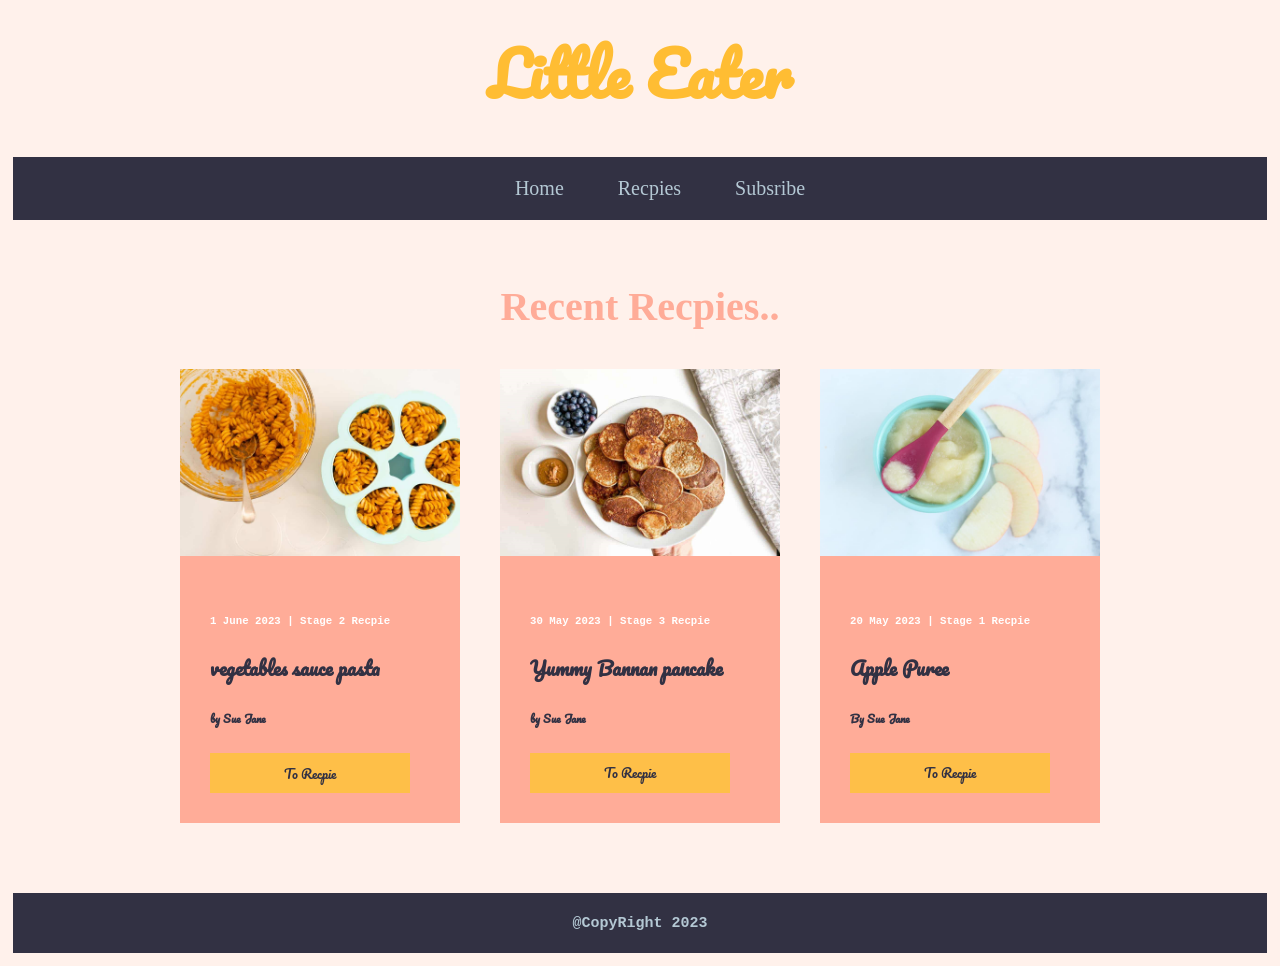
<file: index.html>
<!DOCTYPE html>
<html>
  <head>
    <title>Blog Home</title>
    <link href="css/style.css" rel="stylesheet" />
    <meta
      name="viewport"
      content="width=device-width, initial-scale=1, maximum-scale=1.0"
    />
  </head>
  <body>
    <main class="container">
      <header id="blogTitle" class="head box">
        <h1 id="titleBlog">Little Eater</h1>
      </header>

      <nav class="navg box">
        <ul id="navg">
          <li><a href="index.html">Home</a></li>
          <li><a href="index.html">Recpies</a></li>
          <li><a href="index.html">Subsribe</a></li>
        </ul>
      </nav>

      <section id="blog" class="content box">
        <div class="blgHeader">
          <h3 id="titleBlg">Recent Recpies..</h3>
        </div>
        <div class="blgContent">
          <!--card 1-->
          <div class="card">
            <div class="cardImg">
              <img src="images/pasta.jpg" alt="pasta" class="imgs" />
            </div>
            <div class="cardContent">
              <h6 class="cardDateType">1 June 2023 | Stage 2 Recpie</h6>
              <h3 class="cardTitle">vegetables sauce pasta</h3>
              <h6 class="auther">by Sue Jane</h6>
              <button class="btn">
                <a href="postPage.html" class="readPost">To Recpie</a>
              </button>
            </div>
          </div>
          <!--card 2-->
          <div class="card">
            <div class="cardImg">
              <img src="images/pancake.jpg" alt="pasta" class="imgs" />
            </div>
            <div class="cardContent">
              <h6 class="cardDateType">30 May 2023 | Stage 3 Recpie</h6>
              <h3 class="cardTitle">Yummy Bannan pancake</h3>
              <h6 class="auther">by Sue Jane</h6>
              <button class="btn">
                <a href="postPage.html" class="readPost">To Recpie</a>
              </button>
            </div>
          </div>
          <!--card 3-->
          <div class="card">
            <div class="cardImg">
              <img src="images/applePuree6.jpg" alt="pasta" class="imgs" />
            </div>
            <div class="cardContent">
              <h6 class="cardDateType">20 May 2023 | Stage 1 Recpie</h6>
              <h3 class="cardTitle">Apple Puree</h3>
              <h6 class="auther">By Sue Jane</h6>
              <button class="btn">
                <a href="postPage.html" class="readPost">To Recpie</a>
              </button>
            </div>
          </div>
        </div>
      </section>

      <footer class="foot box"><h6 class="footer">@CopyRight 2023</h6></footer>
    </main>
  </body>
</html>
</file>
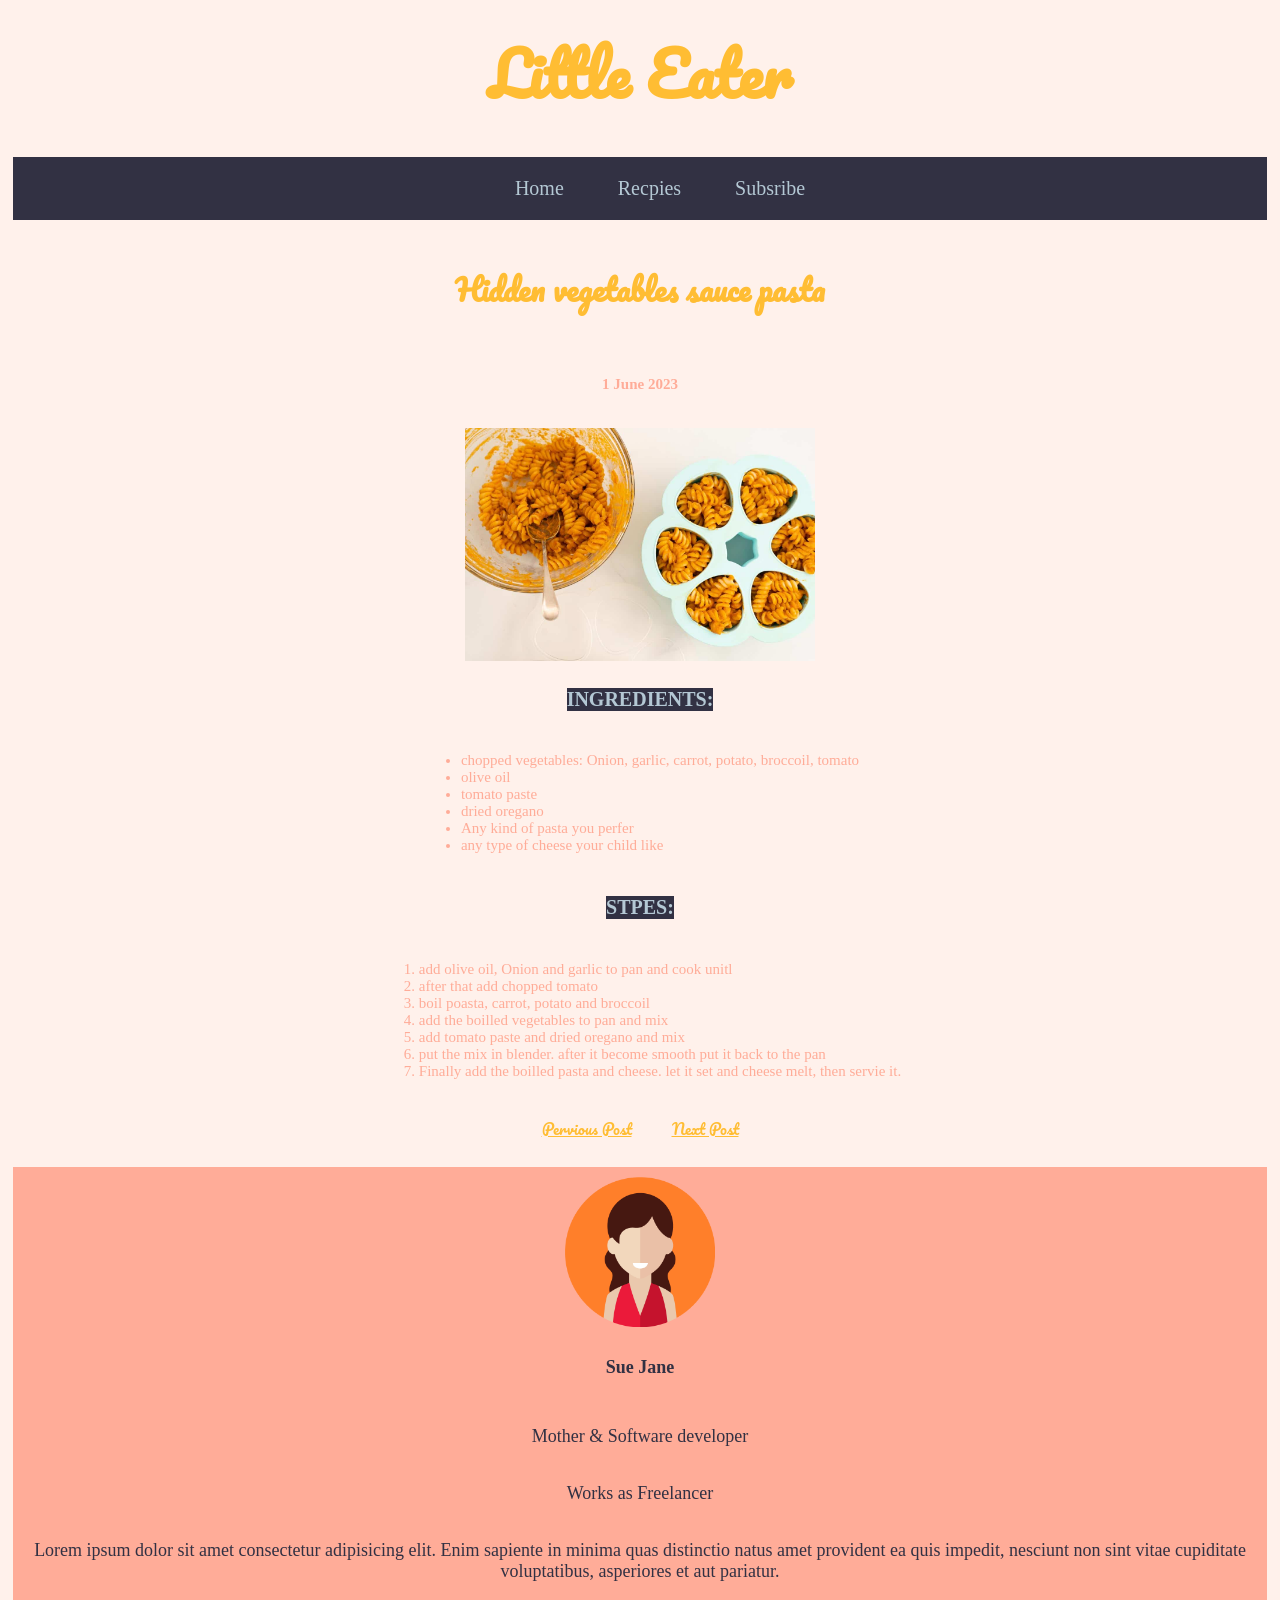
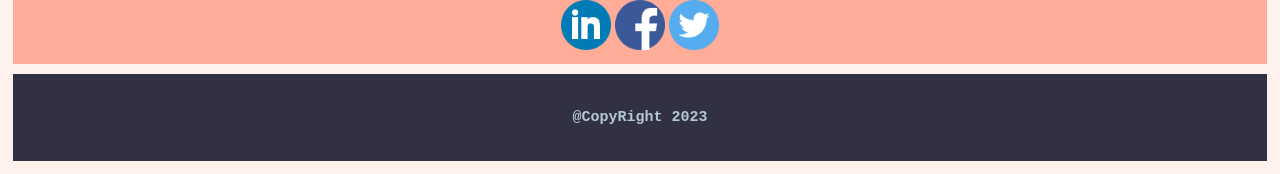
<file: postPage.html>
<!DOCTYPE html>
<html>
  <head>
    <title>Blog Post</title>
    <link href="css/postStyle.css" rel="stylesheet" />
    <meta
      name="viewport"
      content="width=device-width, initial-scale=1, maximum-scale=1.0"
    />
  </head>
  <body>
    <main class="container">
      <header id="blogTitle" class="head box">
        <h1 id="titleBlog">Little Eater</h1>
      </header>

      <nav class="navg box">
        <ul id="navg">
          <li><a href="index.html">Home</a></li>
          <li><a href="index.html">Recpies</a></li>
          <li><a href="index.html">Subsribe</a></li>
        </ul>
      </nav>
      <main class="content">
        <article class="art">
          <h1 class="postTitle">Hidden vegetables sauce pasta</h1>
          <h6 class="postDate">1 June 2023</h6>
          <img src="images/pasta.jpg" alt="pasta" id="imgSize" />
          <h4 class="subTitle">INGREDIENTS:</h4>
          <ul class="list">
            <li>
              chopped vegetables: Onion, garlic, carrot, potato, broccoil,
              tomato
            </li>
            <li>olive oil</li>
            <li>tomato paste</li>
            <li>dried oregano</li>
            <li>Any kind of pasta you perfer</li>
            <li>any type of cheese your child like</li>
          </ul>
          <h4 class="subTitle">STPES:</h4>
          <ol class="list">
            <li>add olive oil, Onion and garlic to pan and cook unitl</li>
            <li>after that add chopped tomato</li>
            <li>boil poasta, carrot, potato and broccoil</li>
            <li>add the boilled vegetables to pan and mix</li>
            <li>add tomato paste and dried oregano and mix</li>
            <li>
              put the mix in blender. after it become smooth put it back to the
              pan
            </li>
            <li>
              Finally add the boilled pasta and cheese. let it set and cheese
              melt, then servie it.
            </li>
          </ol>
          <div class="links">
            <a href="postPage.html">Pervious Post</a>
            <a href="postPage.html">Next Post</a>
          </div>
        </article>
        <aside class="aside">
          <img src="images/avatar.png" alt="" id="avt" />
          <h5 class="styling">Sue Jane</h5>
          <p class="styling">Mother & Software developer</p>
          <p class="styling">Works as Freelancer</p>
          <p class="styling">
            Lorem ipsum dolor sit amet consectetur adipisicing elit. Enim
            sapiente in minima quas distinctio natus amet provident ea quis
            impedit, nesciunt non sint vitae cupiditate voluptatibus, asperiores
            et aut pariatur.
          </p>
          <div class="icons">
            <a href="https://www.linkedin.com/jobs" class="socialImg">
              <img src="images/linkedin.png" alt="linkedin" />
            </a>
            <a href="https://www.facebook.com/facebook/" class="socialImg">
              <img src="images/facebook.png" alt="facebook" />
            </a>
            <a href="https://twitter.com/explore" class="socialImg">
              <img src="images/twitter.png" alt="twitter" />
            </a>
          </div>
        </aside>
      </main>
      <footer class="foot box">
        <h6 class="footer">@CopyRight 2023</h6>
      </footer>
    </main>
  </body>
</html>
</file>
<file: css/style.css>
@import url(sectionStyleHome.css);
@import url(navStyle.css);
@import url(headerFooterStyle.css);
body {
  background: rgb(255, 241, 235);
}

.container {
  display: grid;
  grid-template-columns: repeat(7, 1fr);
  grid-template-rows: 130px 100px 650px 70px;
  grid-template-areas:
    "hd hd hd hd hd hd hd "
    "sd sd sd sd sd sd sd"
    "main main main main main main main"
    "foot foot foot foot  foot foot foot";
}
.box {
  display: flex;
  margin: 5px;
}
.head {
  grid-area: hd;
}

.navg {
  grid-area: sd;
}

.content {
  grid-area: main;
}

.foot {
  grid-area: foot;
}
@media (max-width: 320px) {
  .container {
    display: grid;
    grid-template-columns: 70px 1fr;
    grid-template-rows: 130px 1fr;
    grid-template-areas:
      "hd hd hd hd hd hd hd "
      "sd sd sd sd sd sd sd"
      "main main main main main main main"
      "foot foot foot foot  foot foot foot";
  }
}
@media (min-width: 321px) and (max-width: 599px) {
  .container {
    display: grid;
    grid-template-columns: 70px 1fr;
    grid-template-rows: 130px 1fr;
    grid-template-areas:
      "hd hd hd hd hd hd hd "
      "sd sd sd sd sd sd sd"
      "main main main main main main main"
      "foot foot foot foot  foot foot foot";
  }
}
@media (min-width: 600px) and (max-width: 901px) {
  .container {
    display: grid;
    grid-template-columns: 70px 1fr;
    grid-template-rows: 130px 1fr;
    grid-template-areas:
      "hd hd hd hd hd hd hd "
      "sd sd sd sd sd sd sd"
      "main main main main main main main"
      "foot foot foot foot  foot foot foot";
  }
}
@media (min-width: 901px) {
  .container {
    display: grid;
    grid-template-columns: repeat(7, 1fr);
    grid-template-rows: 130px 100px 650px 70px;
    grid-template-areas:
      "hd hd hd hd hd hd hd "
      "sd sd sd sd sd sd sd"
      "main main main main main main main"
      "foot foot foot foot  foot foot foot";
  }
}
</file>
<file: css/postStyle.css>
@import url(headerFooterStyle.css);
@import url(navStyle.css);
@import url(articleAsideStyle.css);
body {
  background: rgb(255, 241, 235);
}
.container {
  display: grid;
  grid-template-columns: repeat(7, 1fr);
  grid-template-rows: 130px 100px 1fr;
  grid-template-areas:
    "hd hd hd hd hd hd hd "
    "sd sd sd sd sd sd sd"
    "main main main main main main main"
    "foot foot foot foot  foot foot foot";
}
.box {
  display: flex;
  margin: 5px;
}
.head {
  grid-area: hd;
}

.navg {
  grid-area: sd;
}
.content {
  grid-area: main;
}
.foot {
  grid-area: foot;
}
@media (max-width: 320px) {
  .container {
    display: grid;
    grid-template-columns: 70px 1fr;
    grid-template-rows: 130px 1fr;
    grid-template-areas:
      "hd hd hd hd hd hd hd "
      "sd sd sd sd sd sd sd"
      "main main main main main main main"
      "foot foot foot foot  foot foot foot";
  }
}
@media (min-width: 321px) and (max-width: 599px) {
  .container {
    display: grid;
    grid-template-columns: 70px 1fr;
    grid-template-rows: 130px 1fr;
    grid-template-areas:
      "hd hd hd hd hd hd hd "
      "sd sd sd sd sd sd sd"
      "main main main main main main main"
      "foot foot foot foot  foot foot foot";
  }
}
@media (min-width: 600px) and (max-width: 901px) {
  .container {
    display: grid;
    grid-template-columns: 70px 1fr;
    grid-template-rows: 130px 1fr;
    grid-template-areas:
      "hd hd hd hd hd hd hd "
      "sd sd sd sd sd sd sd"
      "main main main main main main main"
      "foot foot foot foot  foot foot foot";
  }
}
@media (min-width: 901px) {
  .container {
    display: grid;
    grid-template-columns: repeat(7, 1fr);
    grid-template-rows: 130px 100px 1fr;
    grid-template-areas:
      "hd hd hd hd hd hd hd "
      "sd sd sd sd sd sd sd"
      "main main main main main main main"
      "foot foot foot foot  foot foot foot";
  }
}
</file>
